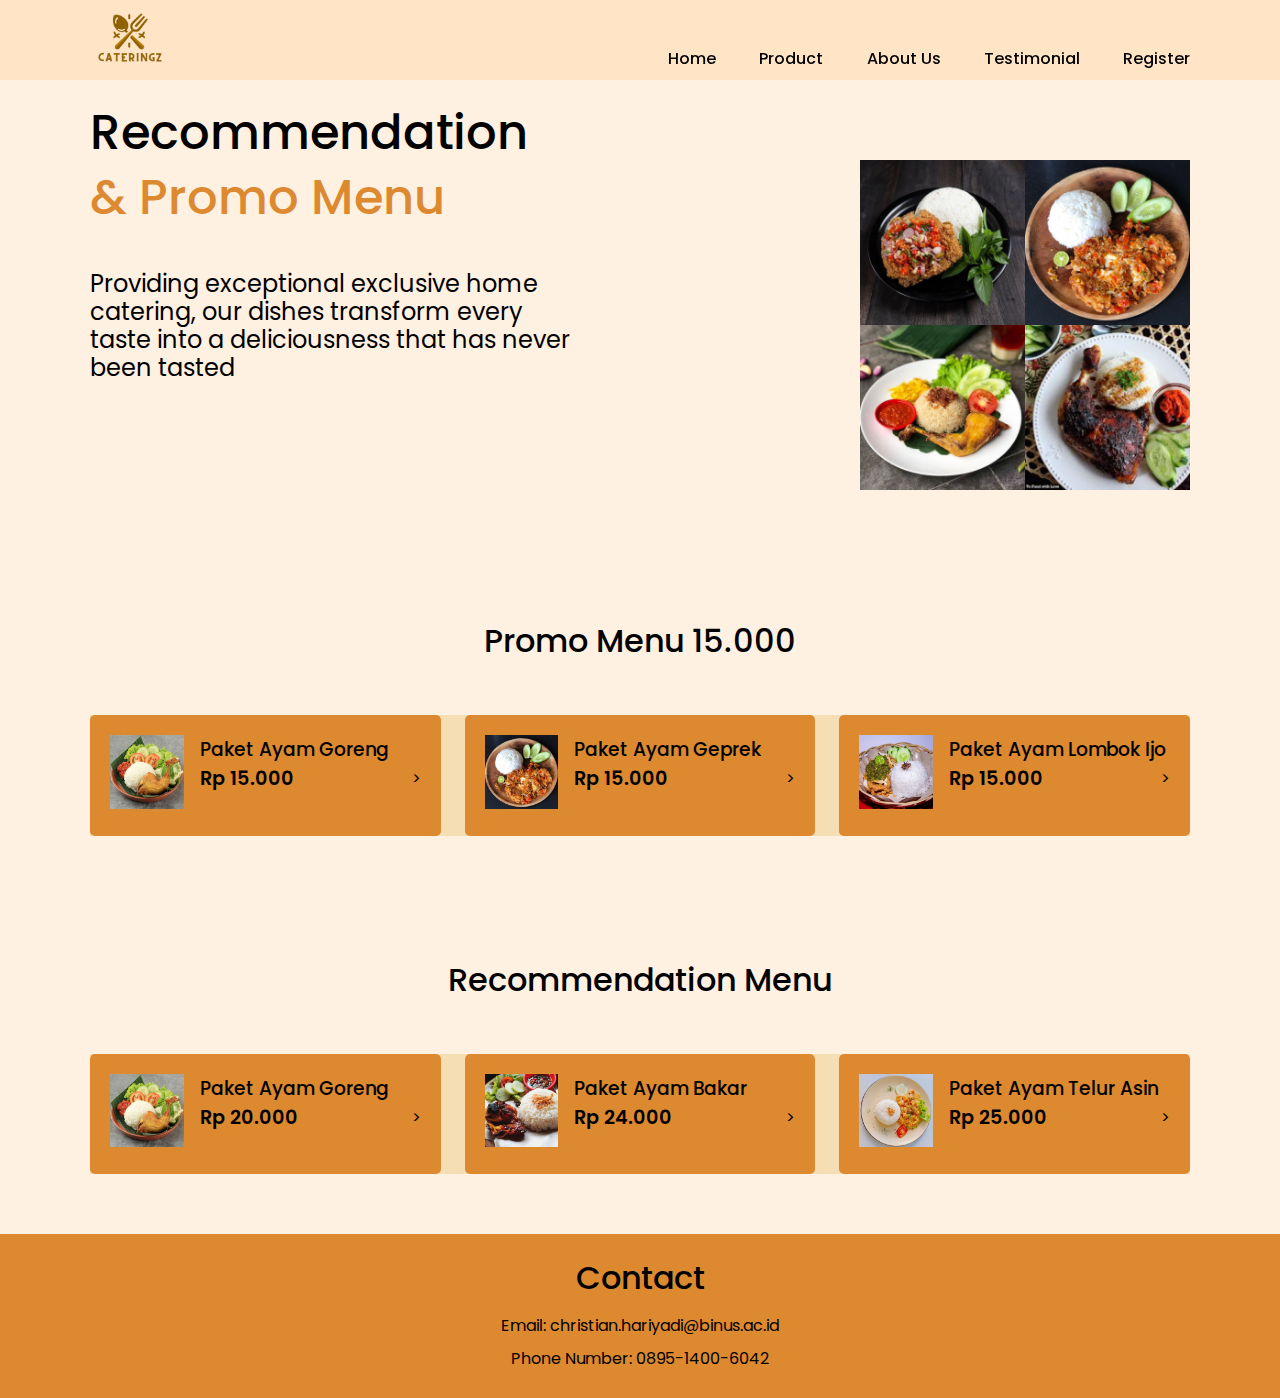
<file: index.html>
<!DOCTYPE html>
<html lang="en">
  <head>
    <meta charset="UTF-8">
    <meta name="viewport" content="width=device-width, initial-scale=1.0">
    <title>CAteriNgz</title>
    
    <link rel="icon" type='image/png' href="assets/LOGOCATERING.png" />
    <link rel="stylesheet" href="style.css" />
    <script src="test.js"></script>

</head>
  <body>
    <header class="header">
      <nav class="nav">
        <div class="container">
          <div class="nav_bg">
            <div class="logo">
             <img src="assets/LOGOCATERING.png">
            </div>

            <div class="navigation">
              <ul class="nav_bg">
                <li class="nav_item">
                  <a href="home.html" class="nav_link">Home</a>
                </li>
                <li class="nav_item">
                  <a href="product.html" onclick="toProduct()" class="nav_link">Product</a>
                </li>
                <li class="nav_item">
                  <a href="aboutus.html" onclick="toAbout()" class="nav_link">About Us</a>
                </li>
                <li class="nav_item">
                  <a href="testi.html" onclick="toTesti()" class="nav_link">Testimonial</a>
                </li>
                <li class="nav_item">
                    <a href="register.html" class="nav_link">Register</a>
                  </li>
              </ul>
            </div>
          </div>
        </div>
      </nav>
    </header>
   
    <main>
      <section id="home" class="section">
        <div class="container">
          <div class="home_bg">
            <div class="home_content">
              <h2 class="home_title">Recommendation </h2>
              <h2 class="highlight">& Promo Menu</h2>
              <p>
                Providing exceptional exclusive home catering, our dishes transform every taste into a deliciousness that has never been tasted
              </p>
            </div>
            <div class="home_img">
              <img src="assets/grid4foto.jpg" />
            </div>
          </div>
        </div>
      </section>

      <section class="section">
        <div class="container">
          <div class="title_up">
            <h2>Promo Menu 15.000</h2>
          </div>

          <div class="food_bg">
            <div class="food_bg_small">
              <div class="food_img">
                <img src="assets/nasi ayam goreng.png" alt="" />
              </div>

              <div class="food_desc">
                <h3>Paket Ayam Goreng</h3>


                <div class="food_desc-bottom">
                  <span class="food_price">Rp 15.000</span>
                  > </span>
                </div>
              </div>
            </div>
            
            
            <div class="food_bg_small">
              <div class="food_img">
                <img src="assets/nasi ayam geprek 500.png" alt="" />
              </div>

              <div class="food_desc">
                <h3>Paket Ayam Geprek</h3>

                <div class="food_desc-bottom">
                  <span class="food_price">Rp 15.000</span>
                  > </span>
                </div>
              </div>
            </div>

            <div class="food_bg_small">
              <div class="food_img">
                <img src="assets/ayam lombok hijau 500.png" alt="" />
              </div>

              <div class="food_desc">
                <h3>Paket Ayam Lombok Ijo</h3>

                <div class="food_desc-bottom">
                  <span class="food_price">Rp 15.000</span>
                  > </span>
                </div>
              </div>
            </div>
          </div>
        </div>
      </section>

      <section class="section">
        <div class="container">
          <div class="title_up">
            <h2>Recommendation Menu</h2>
          </div>

          <div class="food_bg">
            <div class="food_bg_small">
              <div class="food_img">
                <img src="assets/nasi ayam goreng.png" alt="" />
              </div>

              <div class="food_desc">
                <h3>Paket Ayam Goreng</h3>


                <div class="food_desc-bottom">
                  <span class="food_price">Rp 20.000</span>          
                  > </span>
                </div>
              </div>
            </div>

            <div class="food_bg_small">
              <div class="food_img">
                <img src="assets/nasi ayam bakar 500.png" alt="" />
              </div>

              <div class="food_desc">
                <h3>Paket Ayam Bakar</h3>

                <div class="food_desc-bottom">
                  <span class="food_price">Rp 24.000</span>
                 > </span>
                </div>
              </div>
            </div>

            <div class="food_bg_small">
              <div class="food_img">
                <img src="assets/ayam telur asin 500.png" alt="" />
              </div>

              <div class="food_desc">
                <h3>Paket Ayam Telur Asin</h3>
                
                <div class="food_desc-bottom">
                  <span class="food_price">Rp 25.000</span>
                  > </span>
                </div>
              </div>
            </div>
          </div>
        </div>
      </section>
   </main>
 
    <footer class="footer">
      <div class="footer_box">
          <h3>Contact</h3>
          <p>Email: christian.hariyadi@binus.ac.id</p>
          <p>Phone Number: 0895-1400-6042</p>
      </div>
  </footer>
    <script src="test.js"></script>
  </body>
</html>
</file>
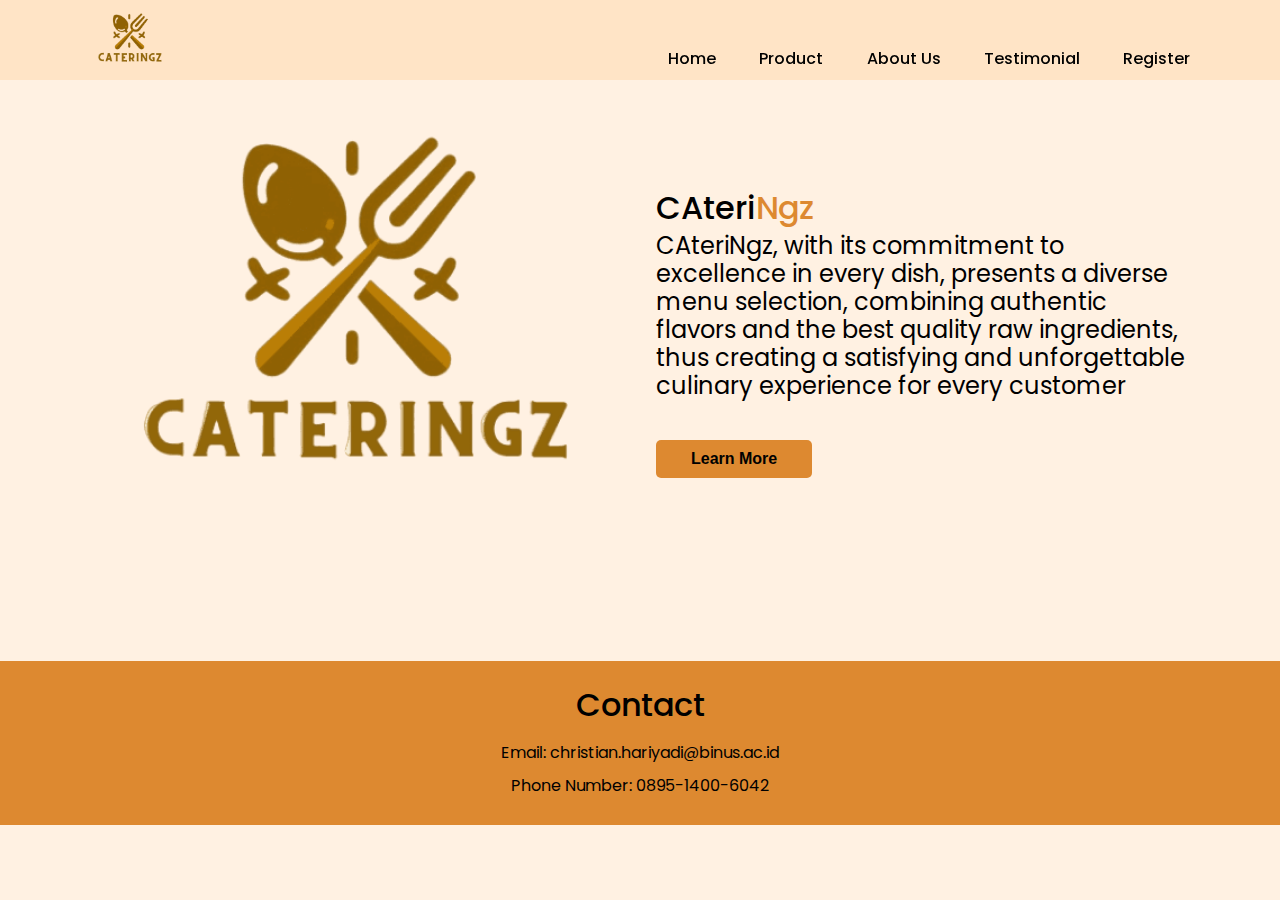
<file: aboutus.html>
<!DOCTYPE html>
<html lang="en">
<head>
    <meta charset="UTF-8">
    <meta name="viewport" content="width=device-width, initial-scale=1.0">
    <title>about us</title>
    <link rel="stylesheet" href="styleaboutus.css">
    <script src="test.js"></script>
</head>
<body>
    <header class="header">
        <nav class="nav">
          <div class="container">
            <div class="nav_bg">
              <div class="logo">
               <img src="assets/LOGOCATERING.png" alt="">
              </div>
  
              <div class="navigation">
                <ul class="nav_bg">
                    <a href="home.html" onclick="toHome()" class="nav_link">Home</a>
                  </li>                 
                    <a href="product.html" onclick="toProduct()" class="nav_link">Product</a>
                  </li>                 
                    <a href="aboutus.html" onclick="toAbout()" class="nav_link">About Us</a>
                  </li>
                    <a href="testi.html" onclick="toTesti()" class="nav_link">Testimonial</a>
                  </li>
                      <a href="register.html" onclick="toRegister()" class="nav_link">Register</a>
                    </li>
                </ul>
              </div>   
            </div>
          </div>
        </nav>
      </header>
   
    <section class="section" id="about">
        <div class="container">
          <div class="about_bg">
            <div class="about_img">
              <img src="assets/LOGOCATERING.png" alt="" />
            </div>

            <div class="about_desc">
              <h1>CAteri<span class="highlight">Ngz</span></h1>
              <p>
                CAteriNgz, with its commitment to excellence in every dish, presents a diverse menu selection, combining authentic flavors and the best quality raw ingredients, thus creating a satisfying and unforgettable culinary experience for every customer
              </p>

              <button class="learn_more"><a href="#">Learn More</a></button>
            </div>
          </div>
        </div>
      </section>
      <footer class="footer">
        <div class="footer_box">
            <h3>Contact</h3>
            <p>Email: christian.hariyadi@binus.ac.id</p>
            <p>Phone Number: 0895-1400-6042</p>
        </div>
    </footer>
  </body>
</html>
</file>
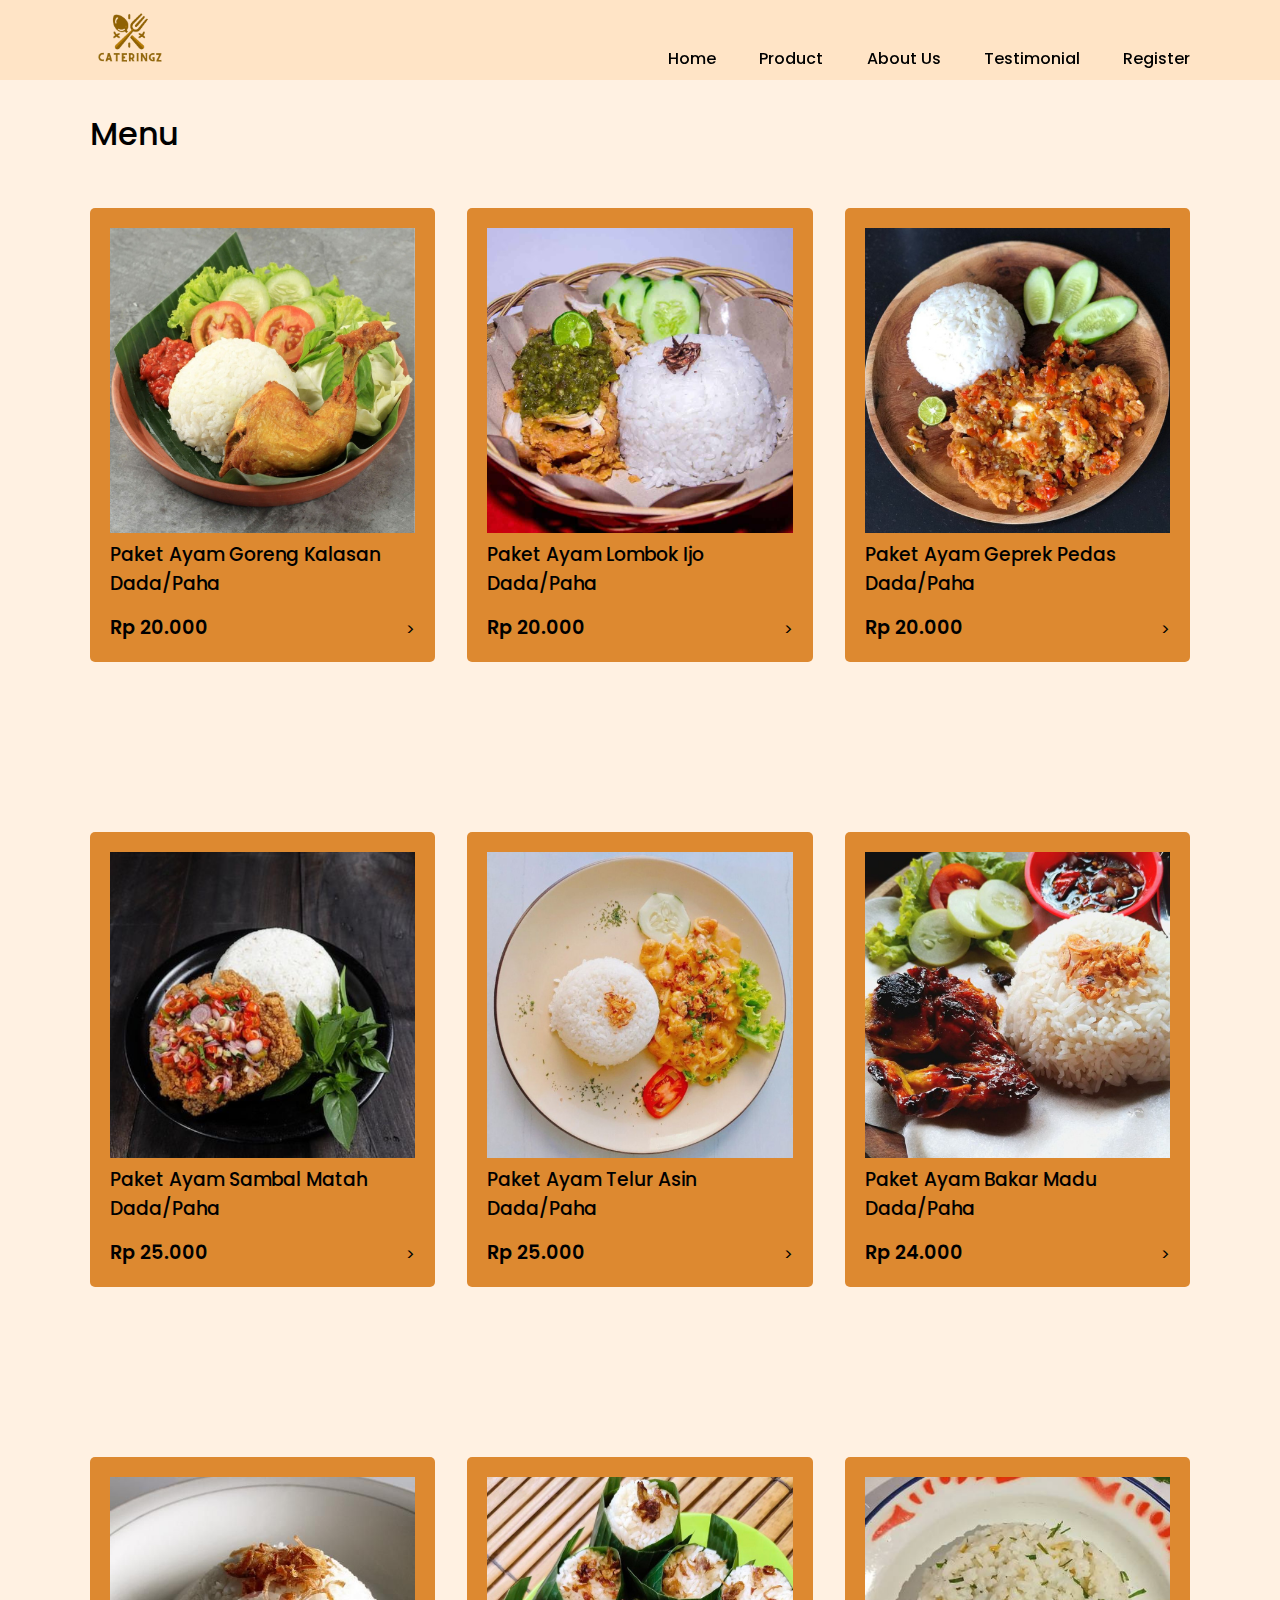
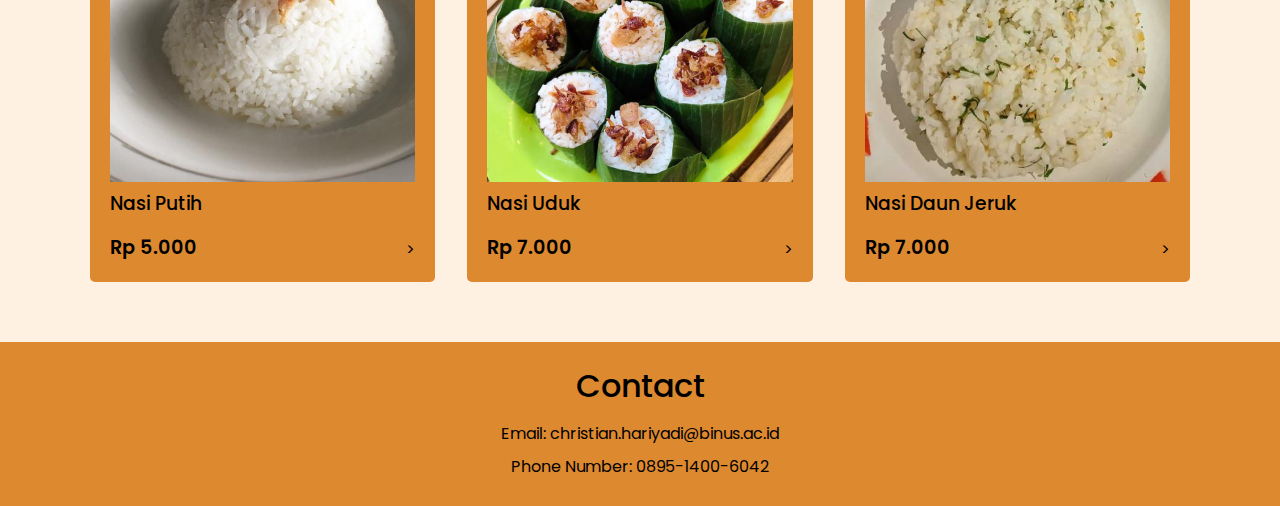
<file: product.html>
<!DOCTYPE html>
<html lang="en">
<head>
    <meta charset="UTF-8">
    <meta name="viewport" content="width=device-width, initial-scale=1.0">
    <title>Products</title>
    <link rel="stylesheet" href="styleproduct.css">
    <script src="test.js"></script>
</head>
<body>
    <header class="header">
        <nav class="nav">
          <div class="container">
            <div class="nav_bg">
              <div class="logo">
               <img src="assets/LOGOCATERING.png" alt="">
              </div>
  
              <div class="navigation">
                <ul class="nav_bg">
                    <a href="home.html" onclick="toHome()" class="nav_link">Home</a>
                  </li>
                    <a href="product.html" class="nav_link">Product</a>
                  </li>
                    <a href="aboutus.html" onclick="toAbout()" class="nav_link">About Us</a>
                  </li>
                    <a href="testi.html" onclick="toTesti()" class="nav_link">Testimonial</a>
                  </li>
                      <a href="register.html" onclick="toRegister()" class="nav_link">Register</a>
                    </li>
                </ul>
              </div>   
            </div>
          </div>
        </nav>
      </header>

    <section class="section" id="menu">
        <div class="container">
          <div class="menu_top">
            <h2>Menu</h2>
          </div>

          <div class="menu_bg">
            <div class="menu_bg_small">
              <div class="menu_img">
                <img src="assets/nasi ayam goreng.png" alt="" />
              </div>

              <h3>Paket Ayam Goreng Kalasan Dada/Paha</h3>
              <div class="menu_bottom">
                <div>
                  <span class="food_price">Rp 20.000</span>
                </div>
                ></span>
              </div>
            </div>

            <div class="menu_bg_small">
              <div class="menu_img">
                <img src="assets/ayam lombok hijau 500.png" alt="" />
              </div>

              <h3>Paket Ayam Lombok Ijo Dada/Paha</h3>
              <div class="menu_bottom">
                <div>
                  <span class="food_price">Rp 20.000</span>
                </div>
                ></span>
              </div>
            </div>

            <div class="menu_bg_small">
              <div class="menu_img">
                <img src="assets/nasi ayam geprek 500.png" alt="" />
              </div>

              <h3>Paket Ayam Geprek Pedas Dada/Paha</h3>
              <div class="menu_bottom">
                <div>
                  
                  <span class="food_price">Rp 20.000</span>
                </div>
                ></span>
              </div>
            </div>
          </div>
        </div>
      </section>

      <section class="section" id="menu">
        <div class="container">
          <div class="menu_top">
          </div>

          <div class="menu_bg">
            <div class="menu_bg_small">
              <div class="menu_img">
                <img src="assets/nasi ayam matah 500.png" alt="" />
              </div>

              <h3>Paket Ayam Sambal Matah Dada/Paha</h3>
              <div class="menu_bottom">
                <div>
                  <span class="food_price">Rp 25.000</span>
                </div>
                ></span>
              </div>
            </div>

            <div class="menu_bg_small">
              <div class="menu_img">
                <img src="assets/ayam telur asin 500.png" alt="" />
              </div>

              <h3>Paket Ayam Telur Asin Dada/Paha</h3>
              <div class="menu_bottom">
                <div>
                 
                  <span class="food_price">Rp 25.000</span>
                </div>
                ></span>
              </div>
            </div>

            <div class="menu_bg_small">
              <div class="menu_img">
                <img src="assets/nasi ayam bakar 500.png" alt="" />
              </div>

              <h3>Paket Ayam Bakar Madu Dada/Paha</h3>
              <div class="menu_bottom">
                <div>
                  <span class="food_price">Rp 24.000</span>
                </div>              
                ></span>
              </div>
            </div>
          </div>
        </div>
      </section>

      <section class="section" id="menu">
        <div class="container">
          <div class="menu_top">
          </div>

          <div class="menu_bg">
            <div class="menu_bg_small">
              <div class="menu_img">
                <img src="assets/nasi putih 500.png" alt="" />
              </div>

              <h3>Nasi Putih</h3>
              <div class="menu_bottom">
                <div>
                  <span class="food_price">Rp 5.000</span>
                </div>
                ></span>
              </div>
            </div>

            <div class="menu_bg_small">
              <div class="menu_img">
                <img src="assets/nasi uduk 500.png" alt="" />
              </div>

              <h3>Nasi Uduk</h3>
              <div class="menu_bottom">
                <div>
              
                  <span class="food_price">Rp 7.000</span>
                </div>
                ></span>
              </div>
            </div>

            <div class="menu_bg_small">
              <div class="menu_img">
                <img src="assets/nasi jeruk 500.png" alt="" />
              </div>

              <h3>Nasi Daun Jeruk</h3>
              <div class="menu_bottom">
                <div>
                  <span class="food_price">Rp 7.000</span>
                </div>
                ></span>
              </div>
            </div>
          </div>
        </div>
      </section>
      <footer class="footer">
        <div class="footer_box">
            <h3>Contact</h3>
            <p>Email: christian.hariyadi@binus.ac.id</p>
            <p>Phone Number: 0895-1400-6042</p>
        </div>
    </footer>
</body>
</html>
</file>
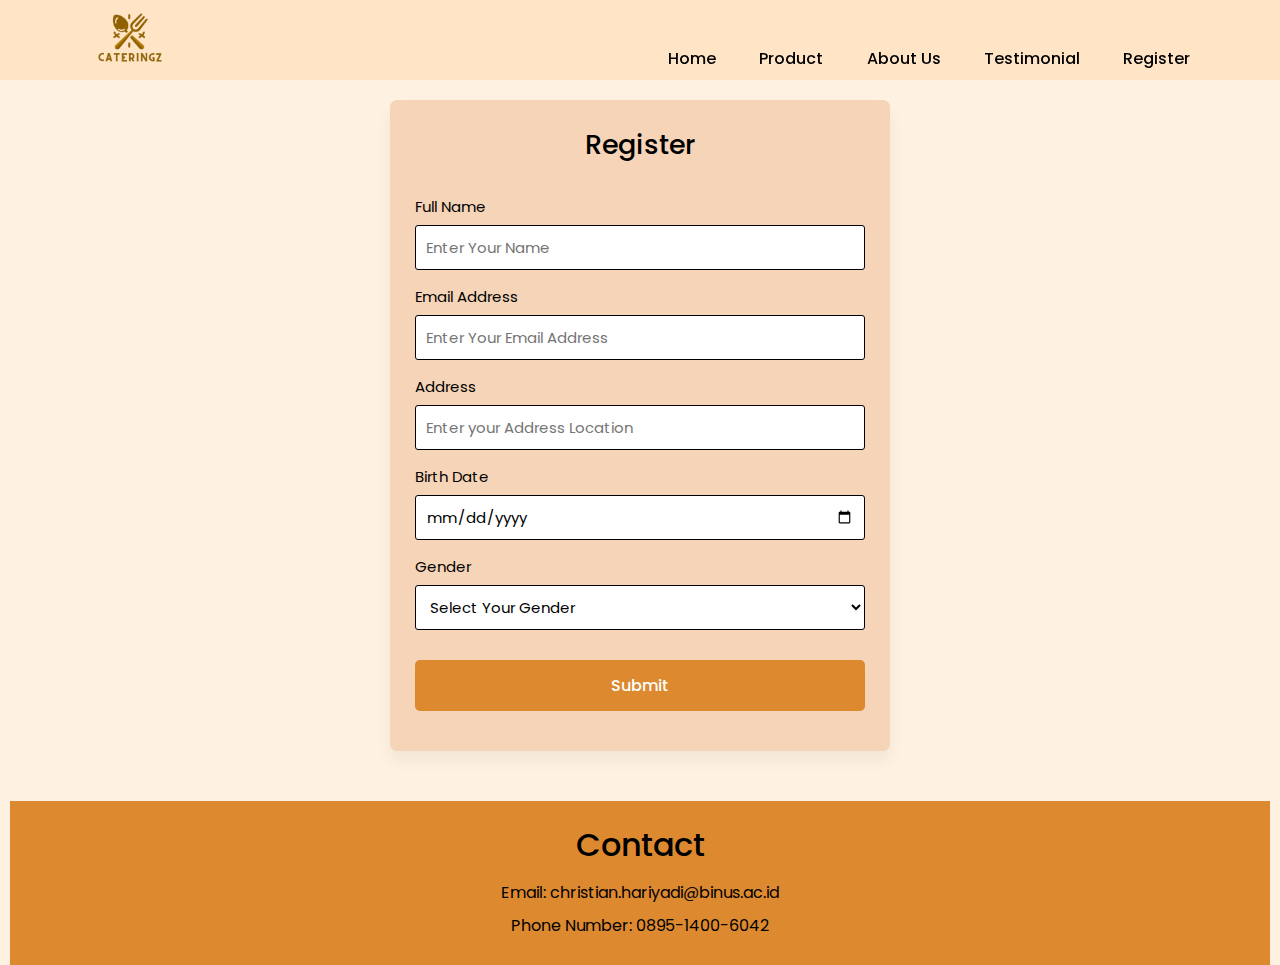
<file: register.html>
<!DOCTYPE html>
<html lang="en">
<head>
    <meta charset="UTF-8">
    <meta name="viewport" content="width=device-width, initial-scale=1.0">
    <title>CAteriNgz</title>
    <link rel="icon" type='image/png' href="LOGOCATERING.png" />
    <link rel="stylesheet" href="styleregis.css" />
    <script src="regisnow.js" defer></script> 
</head>
<body>
    <header class="header">
        <nav class="nav">
            <div class="container">
                <div class="nav_bg">
                    <div class="logo">
                        <img src="assets/LOGOCATERING.png" alt="Logo">
                    </div>
                    <div class="navigation">
                        <ul class="nav_bg">
                            <li class="nav_item">
                                <a href="home.html" class="nav_link">Home</a>
                            </li>
                            <li class="nav_item">
                                <a href="product.html" class="nav_link">Product</a>
                            </li>
                            <li class="nav_item">
                                <a href="aboutus.html" class="nav_link">About Us</a>
                            </li>
                            <li class="nav_item">
                                <a href="testi.html" class="nav_link">Testimonial</a>
                            </li>
                            <li class="nav_item">
                                <a href="register.html" class="nav_link">Register</a>
                            </li>
                        </ul>
                    </div>  
                </div>
            </div>
        </nav>
    </header>
    <form onsubmit="return validateData()">
        <h2>Register</h2>
        <div class="form_group fullname">
            <label for="fullname">Full Name</label>
            <input type="text" id="fullname" placeholder="Enter Your Name">
        </div>
        <div class="form_group email">
            <label for="email">Email Address</label>
            <input type="text" id="email" placeholder="Enter Your Email Address">
        </div>
        <div class="form_group address">
            <label for="address">Address</label>
            <input type="address" id="address" placeholder="Enter your Address Location">
            <i id="pass-toggle-btn" class="fa-solid fa-eye"></i>
        </div>
        <div class="form_group date">
            <label for="date">Birth Date</label>
            <input type="date" id="date" placeholder="Select your date">
        </div>
        <div class="form_group gender">
            <label for="gender">Gender</label>
            <select id="gender">
                <option value="" selected disabled>Select Your Gender</option>
                <option id="male" value="Male">Male</option>
                <option id="female" value="Female">Female</option>
            </select>
        </div>
        <div class="form_group submit_btn">
            <input type="submit" value="Submit">
        </div>
    </form>
    <footer class="footer">
      <div class="footer_box">
          <h3>Contact</h3>
          <p>Email: christian.hariyadi@binus.ac.id</p>
          <p>Phone Number: 0895-1400-6042</p>
      </div>
  </footer>
</body>
</html>
</file>
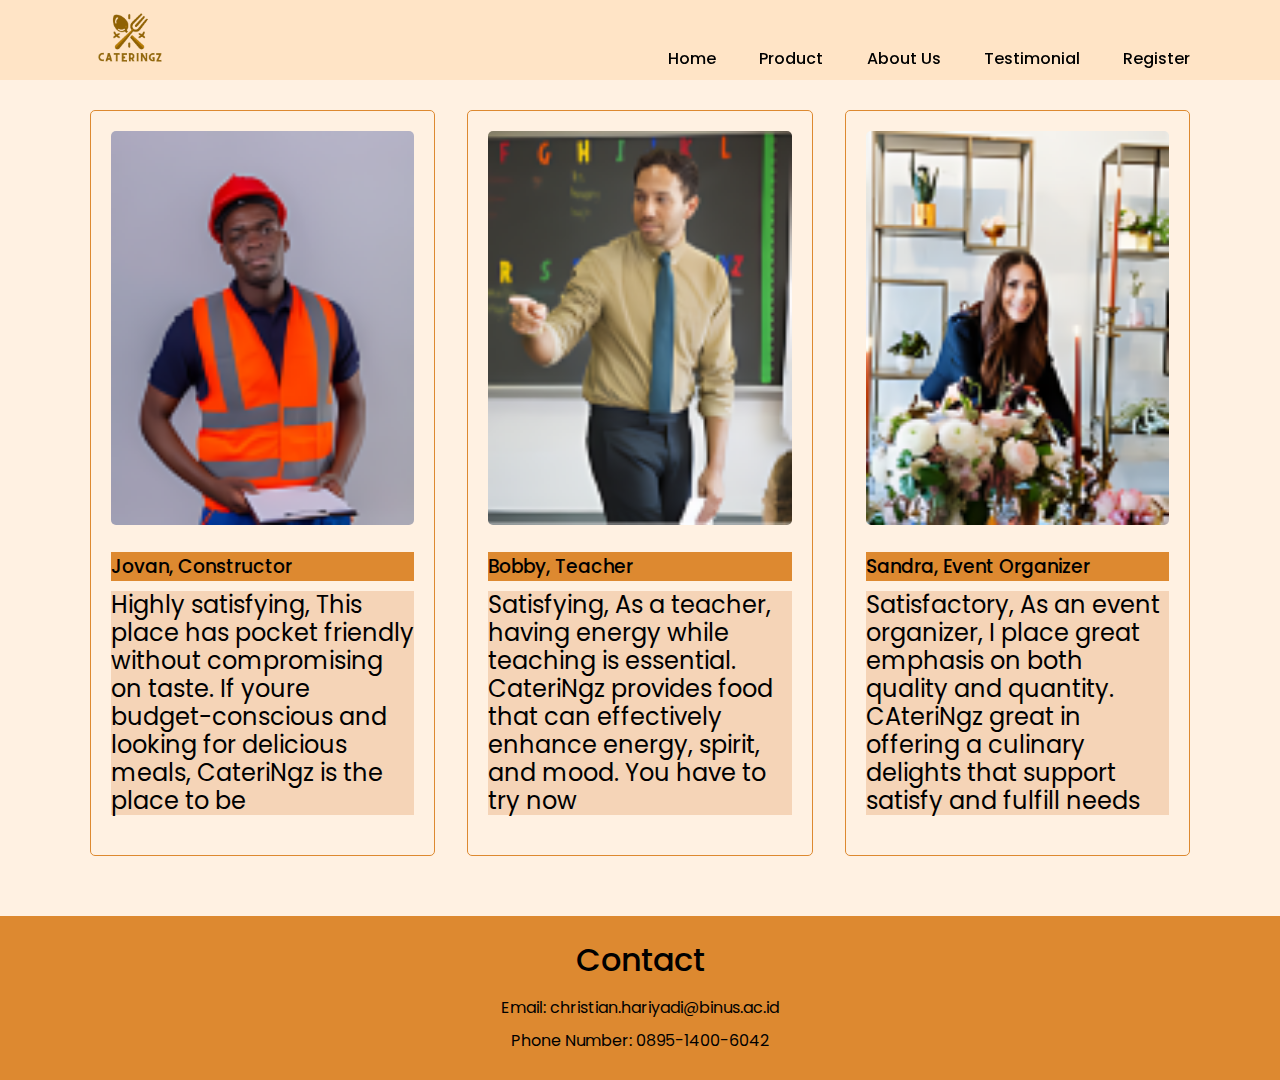
<file: testi.html>
<!DOCTYPE html>
<html lang="en">
<head>
    <meta charset="UTF-8">
    <meta name="viewport" content="width=device-width, initial-scale=1.0">
    <title>testimony</title>
    <link rel="stylesheet" href="styletesti.css">
    <script src="test.js"></script>
</head>
<body>
    <header class="header">
        <nav class="nav">
          <div class="container">
            <div class="nav_bg">
              <div class="logo">
               <img src="assets/LOGOCATERING.png" alt="">
              </div>
  
              <div class="navigation">
                <ul class="nav_bg">
                    <a href="home.html" onclick="toHome()" class="nav_link">Home</a>
                  </li>
                    <a href="product.html" onclick="toProduct()" class="nav_link">Product</a>
                  </li>
                    <a href="aboutus.html" onclick="toAbout()" class="nav_link">About Us</a>
                  </li>
                    <a href="testi.html" onclick="toTesti()" class="nav_link">Testimonial</a>
                  </li>
                      <a href="register.html" onclick="toRegister()" class="nav_link">Register</a>
                    </li>
                </ul>
              </div>  
            </div>
          </div>
        </nav>
      </header>
    <section class="section" id="blog">
        <div class="container">
          <div class="blog_top">
          </div>

          <div class="blog_bg">
            <div class="blog_item">
              <div class="blog_img">
                <img src="assets/jovan.png" alt="" />
              </div>
              <div class="blog_desc">
                <h3>Jovan, Constructor</h3>
                <p>
                  Highly satisfying, This place has pocket friendly without compromising on taste. If youre budget-conscious and looking for delicious meals, CateriNgz is the place to be
                </p>
   
              </div>
            </div>
            <div class="blog_item">
              <div class="blog_img">
                <img src="assets/dave.png" alt="" />
              </div>
              <div class="blog_desc">
                <h3>Bobby, Teacher</h3>
                <p>
                  Satisfying, As a teacher, having energy while teaching is essential. CateriNgz provides food that can effectively enhance energy, spirit, and mood. You have to try now
              </div>
            </div>

            <div class="blog_item">
              <div class="blog_img">
                <img src="assets/Sandra.png" alt="" />
              </div>
              <div class="blog_desc">
                <h3>Sandra, Event Organizer</h3>
                <p>
                  Satisfactory, As an event organizer, I place great emphasis on both quality and quantity. CAteriNgz great in offering a culinary delights that support satisfy and fulfill needs 
              </div>
            </div>
          </div>
        </div>
      </section>
      <footer class="footer">
        <div class="footer_box">
            <h3>Contact</h3>
            <p>Email: christian.hariyadi@binus.ac.id</p>
            <p>Phone Number: 0895-1400-6042</p>
        </div>
    </footer>
</body>
</html>
</file>
<file: style.css>
@import url('https://fonts.googleapis.com/css2?family=Poppins:ital,wght@0,100;0,200;0,300;0,400;0,500;0,600;0,700;0,800;0,900;1,100;1,200;1,300;1,400;1,500;1,600;1,700;1,800;1,900&display=swap');

:root {
  --primary_color: #dd8930;
  --secondary_color: #f5d4b7;
  --heading_color: #000000;
  --body_bg: #fff1e2;
  --text_color: #000000;
  --font_name: "Poppins", sans-serif;
}

* {
  padding: 0;
  margin: 0;
  box-sizing: border-box;
}

body {
  background: var(--body_bg);
  font-family: var(--font_name);
}

a {
  text-decoration: none;
  color: unset;
}

ul {
  list-style: none;
}

p {
  color: var(--text_color);
  font-size: 1.5rem;
  line-height: 28px;
}

h1, h2, h3, h4 {
  color: var(--heading_color);
  font-weight: 500;
}

.logo img {
  width: 80px;
  margin-top: 2px;
}

.container {
  width: 1140px;
  margin: auto;
  padding: 0px 20px;
}

.highlight {
  color: var(--primary_color);
  width: 180%;
}

.home_content p {
  width: 150%;
}

section {
  padding: 60px 0px;
}

/* Header */
.nav {
  position: fixed;
  width: 100%;
  height: 80px;
  line-height: 80px;
  z-index: 9999;
  background-color: #ffdebab1;
}

.nav_bg {
  display: flex;
  align-items: center;
  justify-content: space-between;
  column-gap: 2.7rem;
}

.nav_link {
  color: var(--text_color);
  font-weight: 500;
  cursor: pointer;
  transition: 0.3s;
}

.nav_link:hover {
  color: var(--primary_color);
}

.nav_item:nth-child(1) a {
  color: #000000;
  position: relative;
  z-index: 9;
}

/* Home */
.home_bg {
  display: flex;
  justify-content: space-between;
  column-gap: 2rem;
}

.home_content {
  width: 30%;
}

.home_img {
  width: 30%;
}

.home_img img {
  width: 100%;
  margin-top: 100px;
}

.home_content h2 {
  font-size: 3rem;
  line-height: 65px;
}

.home_content p {
  margin-top: 40px;
}

.home_content {
  padding-top: 40px;
}

/* Title */
.title_up {
  text-align: center;
  margin-bottom: 50px;
}

.title_up h2 {
  font-size: 2rem;
  font-weight: 500;
}

/* Food */
.food_bg {
  display: flex;
  align-items: center;
  column-gap: 1.5rem;
  background-color: wheat;
}

.food_bg_small {
  width: 33%;
  display: flex;
  column-gap: 1rem;
  cursor: pointer;
  background: var(--primary_color);
  padding: 20px;
  border-radius: 5px;
  transition: 0.3s;
}

.food_img {
  width: 25%;
}

.food_img img {
  width: 100%;
}

.food_desc-bottom {
  display: flex;
  align-items: center;
  justify-content: space-between;
}

.food_price {
  font-weight: 600;
  font-size: 1.2rem;
  color: #000000;
}

.food_desc {
  width: 75%;
}

.food_bg_small:hover {
  transform: translateY(-1rem);
}

/* footer */
.footer {
  background-color: var(--primary_color); 
  padding: 20px; 
  text-align: center;
}

.footer_box {
  max-width: 960px; 
  margin: 0 auto;
}

.footer h3 {
  font-size: 2rem;
  margin-bottom: 10px;
}

.footer p {
  font-size: 1rem;
  margin-bottom: 5px; 
}

/* Responsive */
@media only screen and (max-width: 1024px) {
  .container {
    width: 100%;
  }
}

@media only screen and (max-width: 768px) {
  section {
    padding: 40px 0px;
  }

  .nav {
    width: 100%;
    height: 50px;
    line-height: 50px;
  }

  .navigation {
    position: fixed;
    top: 0;
    left: 0;
    width: 100%;
    height: 100%;
    background: #13252fa8;
    z-index: 99999;
    display: none;
  }

  .nav_bg {
    position: absolute;
    width: 250px;
    height: 100%;
    top: 0;
    right: 0;
    background: var(--primary_color);
    flex-direction: column;
    align-items: center;
    justify-content: center;
    z-index: 999999;
  }

  .nav_link {
    font-size: 0.9rem;
  }

  .home_content h2 {
    font-size: 2rem;
    line-height: 40px;
  }

  .title_up h2 {
    font-size: 1.5rem;
  }

  .food_desc h3 {
    font-size: 0.9rem;
  }

  .food_price {
    font-size: 1rem;
  }

  .home_content, .home_img {
    width: 100%;
  }

  .home_bg {
    flex-wrap: wrap;
  }

  .food_bg_small, .food_bg, .menu_bg_small, .blog_item {
    width: 100%;
  }

  .food_bg {
    flex-wrap: wrap;
    row-gap: 1.5rem;
  }

  .footer_bottom {
    font-size: 0.8rem;
  }

  .home_content {
    padding-top: 0;
    margin-bottom: 40px;
  }

  @media only screen and (max-width: 576px) {

    .container {
      padding: 0 10px;
    }
  
  }


}
</file>
<file: styleaboutus.css>
@import url('https://fonts.googleapis.com/css2?family=Poppins:ital,wght@0,100;0,200;0,300;0,400;0,500;0,600;0,700;0,800;0,900;1,100;1,200;1,300;1,400;1,500;1,600;1,700;1,800;1,900&display=swap');

:root {
  --primary_color: #dd8930;
  --secondary_color: #f5d4b7;
  --heading_color: #000000;
  --body_bg: #fff1e2;
  --text_color: #000000;
  --font_name: "Poppins", sans-serif;
}

* {
  padding: 0;
  margin: 0;
  box-sizing: border-box;
}

body {
  background: var(--body_bg);
  font-family: var(--font_name);
}

a {
  text-decoration: none;
  color: unset;
}

ul {
  list-style: none;
}

p {
  color: var(--text_color);
  font-size: 1.5rem;
  line-height: 28px;
}

h1 {
    color: var(--heading_color);
    font-weight: 500;
  }
h2 {
    color: var(--heading_color);
    font-weight: 500;
  }
h3 {
    color: var(--heading_color);
    font-weight: 500;
  }
h4 {
  color: var(--heading_color);
  font-weight: 500;
}

.logo img{
    width: 80px;
    margin-top: 2px;
}

.container {
  width: 1140px;
  margin: auto;
  padding: 0px 20px;
}

.highlight {
  color: var(--primary_color);
  width: 180%;
}

.home_content p {
    width: 150%;
}

section {
  padding: 60px 0px;
}

/*header*/
.nav {
  position: fixed;
  width: 100%;
  height: 80px;
  line-height: 80px;
  z-index: 9999;
  background-color: #ffdebab1;
}

.nav_bg {
  display: flex;
  align-items: center;
  justify-content: space-between;
  column-gap: 2.7rem;
}

.nav_link {
  color: var(--text_color);
  font-weight: 500;
  cursor: pointer;
  transition: 0.3s;
}

.nav_link:hover {
  color: var(--primary_color);
}

.nav_item:nth-child(1) a {
  color: #000000;
  position: relative;
  z-index: 9;
}

/* about us section style */
.about_bg {
  display: flex;
  align-items: center;
  column-gap: 2rem;
}

.about_img{
  width: 50%;
}

.about_desc {
  width: 50%;
}

.about_img img {
  width: 100%;
}

.about_desc h3 {
  font-size: 1.7rem;
  line-height: 50px;
  margin-bottom: 20px;
}

.learn_more {
  margin-top: 40px;
  padding: 10px 35px;
  font-size: 1rem;
  border: none;
  background: var(--primary_color);
  border-radius: 5px;
  cursor: pointer;
}

.learn_more a {
  color: var(--text_color);
  font-weight: 600;
}

/* footer */
.footer {
  background-color: var(--primary_color); 
  padding: 20px; 
  text-align: center;
}

.footer_box {
  max-width: 960px; 
  margin: 0 auto;
}

.footer h3 {
  font-size: 2rem;
  margin-bottom: 10px;
}

.footer p {
  font-size: 1rem;
  margin-bottom: 5px; 
}

@media only screen and (max-width: 1024px) {
  .container {
    width: 100%;
  }
}

@media only screen and (max-width: 768px) {
  section {
    padding: 40px 0px;
  }

  .nav {
    width: 100%;
    height: 50px;
    line-height: 50px;
  }

  .navigation {
    position: fixed;
    top: 0;
    left: 0;
    width: 100%;
    height: 100%;
    background: #13252fa8;
    z-index: 99999;
    display: none;
  }

  .nav_bg {
    position: absolute;
    width: 250px;
    height: 100%;
    top: 0;
    right: 0;
    background: var(--primary_color);
    flex-direction: column;
    align-items: center;
    justify-content: center;
    z-index: 999999;
  }

  .nav_link {
    font-size: 0.9rem;
  }

  .home_content h2 {
    font-size: 2rem;
    line-height: 40px;
  }

  .title_up h2,
  .menu_top h2,
  .blog_top h2 {
    font-size: 1.5rem;
  }

  .food_desc h3 {
    font-size: 0.9rem;
  }

  .food_price {
    font-size: 1rem;
  }

  .about_desc h3 {
    font-size: 1.4rem;
    line-height: 35px;
  }
  
  .learn_more {
    padding: 8px 30px;
    font-size: 0.8rem;
  }

  .logo h1 {
    font-size: 1.2rem;
  }

  .menu_bg_small h3 {
    font-size: 1rem;
  }

  .menu_bottom {
    margin-top: 0;
  }

  .blog_desc h3 {
    font-size: 1rem;
  }

  .blog_desc p {
    line-height: 25px;
    font-size: 0.8rem;
  }

  .blog_item {
    padding: 0;
    border: none;
  }

  .footer_bottom {
    font-size: 0.8rem;
  }
}

@media only screen and (max-width: 576px) {
  .home_content,
  .home_img,
  .about_desc,
  .about_img {
    width: 100%;
  }

  .home_bg{
    flex-wrap: wrap;
  }
  
  .about_bg {
    flex-wrap: wrap;
  }

  .home_content {
    padding-top: 0;
    margin-bottom: 40px;
  }

  .food_bg_small,
  .menu_bg_small,
  .blog_item {
    width: 100%;
  }

  .food_bg {
    flex-wrap: wrap;
    row-gap: 1.5rem;
  }

  .menu_bg,
  .blog_bg {
    flex-wrap: wrap;
    row-gap: 1.5rem;
  }
}
</file>
<file: styleproduct.css>
@import url('https://fonts.googleapis.com/css2?family=Poppins:ital,wght@0,100;0,200;0,300;0,400;0,500;0,600;0,700;0,800;0,900;1,100;1,200;1,300;1,400;1,500;1,600;1,700;1,800;1,900&display=swap');

:root {
  --primary_color: #dd8930;
  --secondary_color: #f5d4b7;
  --heading_color: #000000;
  --body_bg: #fff1e2;
  --text_color: #000000;
  --font_name: "Poppins", sans-serif;
}

* {
  padding: 0;
  margin: 0;
  box-sizing: border-box;
}

body {
  background: var(--body_bg);
  font-family: var(--font_name);
}

a {
  text-decoration: none;
  color: unset;
}

ul {
  list-style: none;
}

p {
  color: var(--text_color);
  font-size: 1.5rem;
  line-height: 28px;
}

h1 {
    color: var(--heading_color);
    font-weight: 500;
  }
h2 {
    color: var(--heading_color);
    font-weight: 500;
  }
h3 {
    color: var(--heading_color);
    font-weight: 500;
  }
h4 {
  color: var(--heading_color);
  font-weight: 500;
}

.logo img{
    width: 80px;
    margin-top: 2px;
}

.container {
  width: 1140px;
  margin: auto;
  padding: 0px 20px;
}

.highlight {
  color: var(--primary_color);
  width: 180%;
}

.home_content p {
    width: 150%;
}

section {
  padding: 60px 0px;
}

/*header*/
.nav {
  position: fixed;
  width: 100%;
  height: 80px;
  line-height: 80px;
  z-index: 9999;
  background-color: #ffdebab1;
}

.nav_bg {
  display: flex;
  align-items: center;
  justify-content: space-between;
  column-gap: 2.7rem;
}

.nav_link {
  color: var(--text_color);
  font-weight: 500;
  cursor: pointer;
  transition: 0.3s;
}

.nav_link:hover {
  color: var(--primary_color);
}

.nav_item:nth-child(1) a {
  color: #000000;
  position: relative;
  z-index: 9;
}

/* menu style */

.food_price {
    font-weight: 600;
    font-size: 1.2rem;
    color: #000000;
  }

.menu_top {
    margin-bottom: 50px;
    margin-top: 50px;
  }
  
  .menu_top h2 {
    font-size: 2rem;
  }
  
  .menu_bg {
    display: flex;
    align-items: center;
    column-gap: 2rem;
    row-gap: 2rem;
  }
  
  .menu_bg_small {
    width: 33%;
    padding: 20px;
    background: var(--primary_color);
    border-radius: 5px;
    cursor: pointer;
  }

  .menu_img img {
    width: 100%;
  }
  
  .menu_bottom {
    display: flex;
    align-items: flex-end;
    justify-content: space-between;
    margin-top: 15px;
  }
  
   /* footer */
  .footer {
    background-color: var(--primary_color); 
    padding: 20px; 
    text-align: center;
  }
  
  .footer_box {
    max-width: 960px; 
    margin: 0 auto;
  }
  
  .footer h3 {
    font-size: 2rem;
    margin-bottom: 10px;
  }
  
  .footer p {
    font-size: 1rem;
    margin-bottom: 5px; 
  }

  @media only screen and (max-width: 1024px) {
    .container {
      width: 100%;
    }
  }
  
  @media only screen and (max-width: 768px) {
    section {
      padding: 40px 0px;
    }
  
    .nav {
      width: 100%;
      height: 50px;
      line-height: 50px;
    }
  
    .navigation {
      position: fixed;
      top: 0;
      left: 0;
      width: 100%;
      height: 100%;
      background: #13252fa8;
      z-index: 99999;
      display: none;
    }
  
    .nav_bg {
      position: absolute;
      width: 250px;
      height: 100%;
      top: 0;
      right: 0;
      background: var(--primary_color);
      flex-direction: column;
      align-items: center;
      justify-content: center;
      z-index: 999999;
    }
  
    .nav_link {
      font-size: 0.9rem;
    }
    
    .home_content h2 {
      font-size: 2rem;
      line-height: 40px;
    }
  
    .title_up h2,
    .menu_top h2,
    .blog_top h2 {
      font-size: 1.5rem;
    }
  
    .food_desc h3 {
      font-size: 0.9rem;
    }
  
    .food_price {
      font-size: 1rem;
    }
  
    .about_desc h3 {
      font-size: 1.4rem;
      line-height: 35px;
    }
    
    .learn_more {
      padding: 8px 30px;
      font-size: 0.8rem;
    }
  
    .logo h1 {
      font-size: 1.2rem;
    }
  
    .menu_bg_small h3 {
      font-size: 1rem;
    }
  
    .menu_bottom {
      margin-top: 0;
    }
  
    .blog_desc h3 {
      font-size: 1rem;
    }
  
    .blog_desc p {
      line-height: 25px;
      font-size: 0.8rem;
    }
  
    .blog_item {
      padding: 0;
      border: none;
    }
  
    .footer_bottom {
      font-size: 0.8rem;
    }
  }
  
  @media only screen and (max-width: 576px) {
    .home_content,
    .home_img,
    .about_desc,
    .about_img {
      width: 100%;
    }
  
    .home_bg{
      flex-wrap: wrap;
    }
    
    .about_bg {
      flex-wrap: wrap;
    }
  
    .home_content {
      padding-top: 0;
      margin-bottom: 40px;
    }
  
    .food_bg_small,
    .menu_bg_small,
    .blog_item {
      width: 100%;
    }
  
    .food_bg {
      flex-wrap: wrap;
      row-gap: 1.5rem;
    }
  
    .menu_bg,
    .blog_bg {
      flex-wrap: wrap;
      row-gap: 1.5rem;
    }
}
</file>
<file: styleregis.css>
@import url('https://fonts.googleapis.com/css2?family=Poppins:ital,wght@0,100;0,200;0,300;0,400;0,500;0,600;0,700;0,800;0,900;1,100;1,200;1,300;1,400;1,500;1,600;1,700;1,800;1,900&display=swap');

:root {
  --primary_color: #dd8930;
  --secondary_color: #f5d4b7;
  --heading_color: #000000;
  --body_bg: #fff1e2;
  --text_color: #000000;
  --font_name: "Poppins", sans-serif;
  --primary_color: #dd8930;
}

* {
  padding: 0;
  margin: 0;
  box-sizing: border-box;
}

body {
  background: var(--body_bg);
  font-family: var(--font_name);
  display: flex;
  flex-direction: column;
}

a {
  text-decoration: none;
  color: unset;
}

ul {
  list-style: none;
}

p {
  color: var(--text_color);
  font-size: 1.5rem;
  line-height: 28px;
}

h1 {
    color: var(--heading_color);
    font-weight: 500;
  }
h2 {
    color: var(--heading_color);
    font-weight: 500;
  }
h3 {
    color: var(--heading_color);
    font-weight: 500;
  }
h4 {
  color: var(--heading_color);
  font-weight: 500;
}

.logo img{
    width: 80px;
    margin-top: 2px;
}

.container {
  width: 1140px;
  margin: auto;
  padding: 0px 20px;
}

.highlight {
  color: var(--primary_color);
  width: 180%;
}

.home_content p {
    width: 150%;
}

section {
  padding: 60px 0px;
}

/* header */

.nav {
    position: fixed; 
    width: 100%;
    height: 80px;
    line-height: 80px;
    z-index: 9999;
    background-color: #ffdebab1;
    top: 0%;
    left: 0%;
  }

.nav_bg {
  display: flex;
  align-items: center;
  justify-content: space-between;
  column-gap: 2.7rem;
}

.nav_link {
  color: var(--text_color);
  font-weight: 500;
  cursor: pointer;
  transition: 0.3s;
}

.nav_link:hover {
  color: var(--primary_color);
}

.nav_item:nth-child(1) a {
  color: #000000;
  position: relative;
  z-index: 9;
}

/* footer */
.footer {
    background-color: var(--primary_color); 
    padding: 20px; 
    text-align: center;
    margin-top: auto;
    width: 100%;
    margin-top: 50px;
  }
  
  .footer_box {
    max-width: 960px; 
    margin: 0 auto;
  }
  
  .footer h3 {
    font-size: 2rem;
    margin-bottom: 10px;
  }
  
  .footer p {
    font-size: 1rem;
    margin-bottom: 5px; 
  }

* {
    margin: 0;
    padding: 0;
    box-sizing: border-box;
    font-family: 'Poppins', sans-serif;
  }
  body {
    display: flex;
    align-items: center;
    justify-content: center;
    padding: 0 10px;
    min-height: 100vh;
    background: #fff1e2;

  }
  form {
    padding: 25px;
    background: #f5d4b7;
    max-width: 500px;
    width: 100%;
    border-radius: 7px;
    box-shadow: 0 10px 15px rgba(0, 0, 0, 0.05);
    margin-top: 100px;
  }
  form h2 {
    font-size: 27px;
    text-align: center;
    margin: 0px 0 30px;
  }
  form .form_group {
    margin-bottom: 15px;
    position: relative;
  }

  form label {
    display: block;
    font-size: 15px;
    margin-bottom: 7px;
  }
  
  form input{
    height: 45px;
    padding: 10px;
    width: 100%;
    font-size: 15px;
    outline: none;
    background: #fff;
    border-radius: 3px;
    border: 1px solid #000000;
  }
  
  form select {
    height: 45px;
    padding: 10px;
    width: 100%;
    font-size: 15px;
    outline: none;
    background: #fff;
    border-radius: 3px;
    border: 1px solid #000000;
  }
  form input:focus,
  form select:focus {
    border-color: #ffffff;
  }

  .submit_btn {
    margin-top: 30px;
  }

  .submit_btn input {
    color: white;
    border: none;
    height: auto;
    font-size: 16px;
    padding: 13px 0;
    border-radius: 5px;
    cursor: pointer;
    font-weight: 500;
    text-align: center;
    background: #dd8930;
    transition: 0.2s ease;
  }
  .submit_btn input:hover {
    background: #dd8930;
  }

  

@media (max-width: 768px) {
    .container {
      width: 100%;
      padding: 0 10px;
    }
  
    .nav_bg {
      flex-direction: column;
      align-items: flex-start;
    }
  
    .nav {
      height: auto;
      line-height: normal;
    }
  
    .nav_link {
      padding: 10px 0;
    }
  
    .nav_item {
      width: 100%;
    }
  
    form {
      margin-top: 20px;
      padding: 15px;
    }
  
    form h2 {
      font-size: 24px;
    }
  
    form .form_group {
      margin-bottom: 10px;
    }
  
    form input{
        font-size: 14px;
    }

    form select {
      font-size: 14px;
    }
  
    .submit_btn input {
      font-size: 14px;
      padding: 10px 0;
    }
  }
</file>
<file: styletesti.css>
@import url('https://fonts.googleapis.com/css2?family=Poppins:ital,wght@0,100;0,200;0,300;0,400;0,500;0,600;0,700;0,800;0,900;1,100;1,200;1,300;1,400;1,500;1,600;1,700;1,800;1,900&display=swap');

:root {
  --primary_color: #dd8930;
  --secondary_color: #f5d4b7;
  --heading_color: #000000;
  --body_bg: #fff1e2;
  --text_color: #000000;
  --font_name: "Poppins", sans-serif;
}

* {
  padding: 0;
  margin: 0;
  box-sizing: border-box;
}

body {
  background: var(--body_bg);
  font-family: var(--font_name);
}

a {
  text-decoration: none;
  color: unset;
}

ul {
  list-style: none;
}

p {
  color: var(--text_color);
  font-size: 1.5rem;
  line-height: 28px;
}

h1 {
    color: var(--heading_color);
    font-weight: 500;
  }
h2 {
    color: var(--heading_color);
    font-weight: 500;
  }
h3 {
    color: var(--heading_color);
    font-weight: 500;
  }
h4 {
  color: var(--heading_color);
  font-weight: 500;
}

.logo img{
    width: 80px;
    margin-top: 2px;
}

.container {
  width: 1140px;
  margin: auto;
  padding: 0px 20px;
}

.highlight {
  color: var(--primary_color);
  width: 180%;
}

.home_content p {
    width: 150%;
}

section {
  padding: 60px 0px;
}

/*header*/
.nav {
  position: fixed;
  width: 100%;
  height: 80px;
  line-height: 80px;
  z-index: 9999;
  background-color: #ffdebab1;
}

.nav_bg {
  display: flex;
  align-items: center;
  justify-content: space-between;
  column-gap: 2.7rem;
}

.nav_link {
  color: var(--text_color);
  font-weight: 500;
  cursor: pointer;
  transition: 0.3s;
}

.nav_link:hover {
  color: var(--primary_color);
}

.nav_item:nth-child(1) a {
  color: #000000;
  position: relative;
  z-index: 9;
}

/* blog */
.blog_top {
    margin-bottom: 50px;
    text-align: center;
  }
  
  .blog_top h2 {
    font-size: 2rem;
  }
  
  .blog_bg {
    display: flex;
    align-items: center;
    column-gap: 2rem;
  }
  
  .blog_item {
    width: 33%;
    border: 1px solid var(--primary_color);
    border-radius: 5px;
    padding: 20px;
  }
  
  .blog_img img {
    width: 100%;
    border-radius: 5px;
  }
  
  .blog_desc h3 {
    margin-top: 20px;
    margin-bottom: 10px;
    background-color: var(--primary_color);
  }
  
  .blog_desc p {
    margin-bottom: 20px;
    background-color: var(--secondary_color);
  }

   /* footer */
.footer {
    background-color: var(--primary_color); 
    padding: 20px; 
    text-align: center;
  }
  
  .footer_box {
    max-width: 960px; 
    margin: 0 auto;
  }
  
  .footer h3 {
    font-size: 2rem;
    margin-bottom: 10px;
  }
  
  .footer p {
    font-size: 1rem;
    margin-bottom: 5px; 
  }

  @media only screen and (max-width: 1024px) {
    .container {
      width: 100%;
    }
  }
  
  @media only screen and (max-width: 768px) {
    section {
      padding: 40px 0px;
    }
  
    .nav {
      width: 100%;
      height: 50px;
      line-height: 50px;
    }
  
    .navigation {
      position: fixed;
      top: 0;
      left: 0;
      width: 100%;
      height: 100%;
      background: #13252fa8;
      z-index: 99999;
      display: none;
    }
  
    .nav_bg {
      position: absolute;
      width: 250px;
      height: 100%;
      top: 0;
      right: 0;
      background: var(--primary_color);
      flex-direction: column;
      align-items: center;
      justify-content: center;
      z-index: 999999;
    }
  
    .nav_link {
      font-size: 0.9rem;
    }

    .home_content h2 {
      font-size: 2rem;
      line-height: 40px;
    }
  
    .title_up h2,
    .menu_top h2,
    .blog_top h2 {
      font-size: 1.5rem;
    }
  
    .food_desc h3 {
      font-size: 0.9rem;
    }
  
    .food_price {
      font-size: 1rem;
    }
  
    .about_desc h3 {
      font-size: 1.4rem;
      line-height: 35px;
    }
   
    .logo h1 {
      font-size: 1.2rem;
    }
  
    .menu_bg_small h3 {
      font-size: 1rem;
    }
  
    .menu_bottom {
      margin-top: 0;
    }
  
    .blog_desc h3 {
      font-size: 1rem;
    }
  
    .blog_desc p {
      line-height: 25px;
      font-size: 0.8rem;
    }
  
    .blog_item {
      padding: 0;
      border: none;
    }
  
  }
  
  @media only screen and (max-width: 576px) {
    .home_content,
    .home_img,
    .about_desc,
    .about_img {
      width: 100%;
    }
  
    .home_bg{
      flex-wrap: wrap;
    }
    
    .about_bg {
      flex-wrap: wrap;
    }
  
    .home_content {
      padding-top: 0;
      margin-bottom: 40px;
    }
  
    .food_bg_small,
    .menu_bg_small,
    .blog_item {
      width: 100%;
    }
  
    .food_bg {
      flex-wrap: wrap;
      row-gap: 1.5rem;
    }
  
    .menu_bg,
    .blog_bg {
      flex-wrap: wrap;
      row-gap: 1.5rem;
    }
}
</file>
